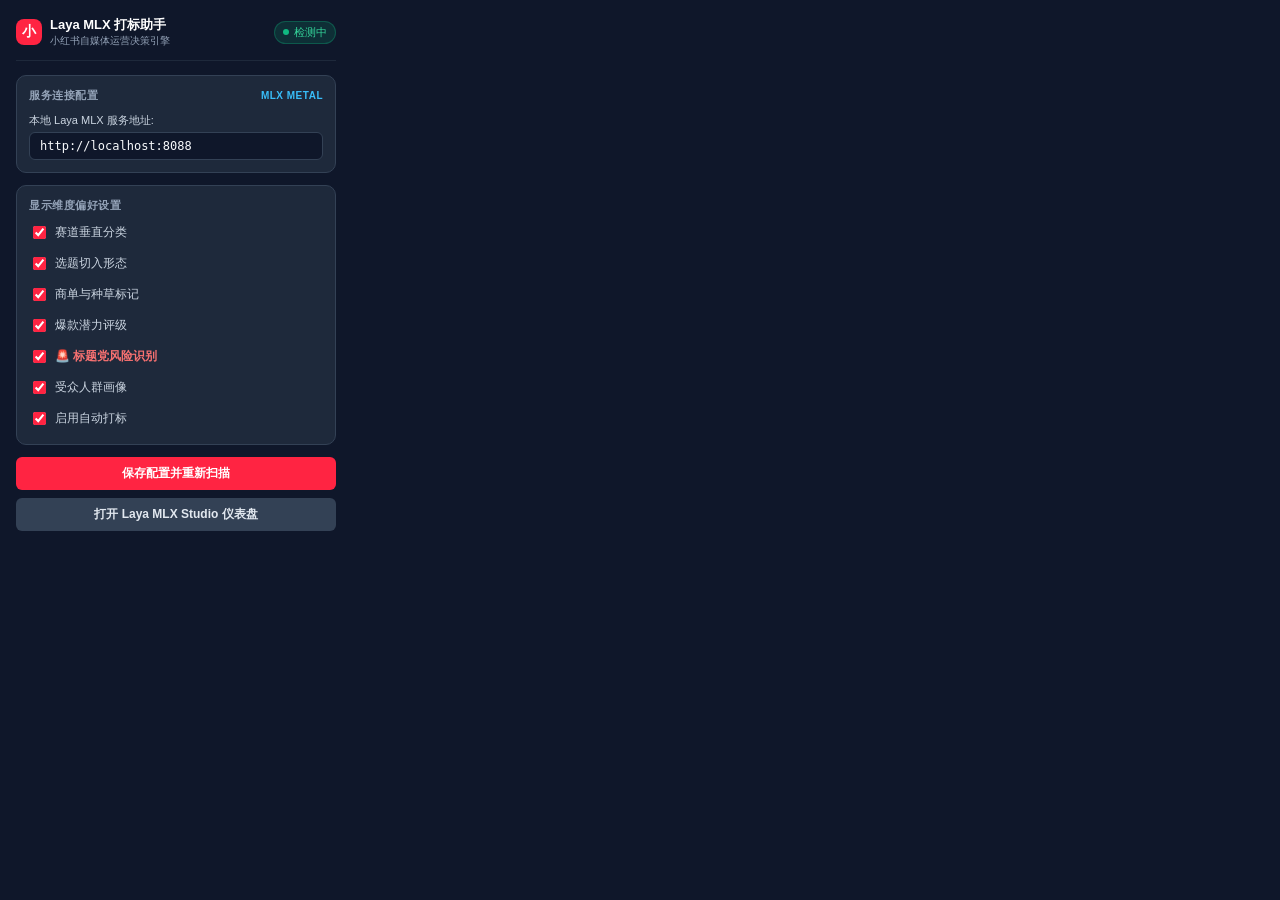
<file: extension/popup.html>
<!DOCTYPE html>
<html lang="zh-CN">
<head>
  <meta charset="UTF-8">
  <title>Laya MLX 小红书打标助手</title>
  <style>
    body {
      width: 320px;
      margin: 0;
      padding: 16px;
      font-family: -apple-system, BlinkMacSystemFont, "Segoe UI", Roboto, "PingFang SC", sans-serif;
      background: #0f172a;
      color: #f8fafc;
      font-size: 13px;
    }
    .header {
      display: flex;
      align-items: center;
      justify-content: space-between;
      padding-bottom: 12px;
      border-bottom: 1px solid #1e293b;
      margin-bottom: 14px;
    }
    .brand {
      display: flex;
      align-items: center;
      gap: 8px;
    }
    .logo {
      width: 26px;
      height: 26px;
      background: #ff2442;
      border-radius: 8px;
      display: flex;
      align-items: center;
      justify-content: center;
      font-weight: 800;
      color: #fff;
      font-size: 14px;
    }
    .title {
      font-size: 13px;
      font-weight: 700;
      color: #ffffff;
    }
    .subtitle {
      font-size: 10px;
      color: #94a3b8;
    }
    .status-badge {
      display: inline-flex;
      align-items: center;
      gap: 5px;
      font-size: 11px;
      padding: 3px 8px;
      border-radius: 12px;
      background: rgba(16, 185, 129, 0.15);
      color: #34d399;
      border: 1px solid rgba(16, 185, 129, 0.3);
    }
    .status-dot {
      width: 6px;
      height: 6px;
      border-radius: 50%;
      background: #10b981;
    }
    .card {
      background: #1e293b;
      border: 1px solid #334155;
      border-radius: 10px;
      padding: 12px;
      margin-bottom: 12px;
    }
    .card-title {
      font-size: 11px;
      text-transform: uppercase;
      font-weight: 700;
      color: #94a3b8;
      letter-spacing: 0.5px;
      margin-bottom: 10px;
      display: flex;
      justify-content: space-between;
      align-items: center;
    }
    .form-group {
      margin-bottom: 10px;
    }
    .form-group:last-child {
      margin-bottom: 0;
    }
    label {
      display: block;
      font-size: 11px;
      color: #cbd5e1;
      margin-bottom: 4px;
    }
    input[type="text"] {
      width: 100%;
      box-sizing: border-box;
      background: #0f172a;
      border: 1px solid #334155;
      border-radius: 6px;
      padding: 6px 10px;
      color: #f8fafc;
      font-size: 12px;
      font-family: ui-monospace, SFMono-Regular, monospace;
    }
    input[type="text"]:focus {
      outline: none;
      border-color: #ff2442;
    }
    .switch-row {
      display: flex;
      align-items: center;
      justify-content: space-between;
      padding: 4px 0;
    }
    .checkbox-grid {
      display: grid;
      grid-template-cols: 1fr 1fr;
      gap: 8px;
    }
    .checkbox-item {
      display: flex;
      align-items: center;
      gap: 6px;
      font-size: 12px;
      color: #cbd5e1;
      cursor: pointer;
    }
    .checkbox-item input {
      accent-color: #ff2442;
      cursor: pointer;
    }
    .btn {
      width: 100%;
      padding: 8px;
      border-radius: 6px;
      font-size: 12px;
      font-weight: 600;
      cursor: pointer;
      border: none;
      transition: all 0.15s ease;
      display: flex;
      align-items: center;
      justify-content: center;
      gap: 6px;
    }
    .btn-primary {
      background: #ff2442;
      color: white;
      margin-bottom: 8px;
    }
    .btn-primary:hover {
      background: #e01b38;
    }
    .btn-secondary {
      background: #334155;
      color: #e2e8f0;
    }
    .btn-secondary:hover {
      background: #475569;
    }
    .footer-link {
      display: block;
      text-align: center;
      font-size: 11px;
      color: #60a5fa;
      text-decoration: none;
      margin-top: 10px;
    }
    .footer-link:hover {
      text-decoration: underline;
    }
  </style>
</head>
<body>
  <div class="header">
    <div class="brand">
      <div class="logo">小</div>
      <div>
        <div class="title">Laya MLX 打标助手</div>
        <div class="subtitle">小红书自媒体运营决策引擎</div>
      </div>
    </div>
    <div id="conn-status" class="status-badge">
      <span class="status-dot"></span>
      <span id="conn-text">检测中</span>
    </div>
  </div>

  <div class="card">
    <div class="card-title">
      <span>服务连接配置</span>
      <span id="model-badge" style="font-size: 10px; color: #38bdf8;">MLX Metal</span>
    </div>
    <div class="form-group">
      <label for="api-url">本地 Laya MLX 服务地址:</label>
      <input type="text" id="api-url" value="http://localhost:8088">
    </div>
  </div>

  <div class="card">
    <div class="card-title">显示维度偏好设置</div>
    <div class="checkbox-grid">
      <label class="checkbox-item">
        <input type="checkbox" id="show-track" checked>
        <span>赛道垂直分类</span>
      </label>
      <label class="checkbox-item">
        <input type="checkbox" id="show-format" checked>
        <span>选题切入形态</span>
      </label>
      <label class="checkbox-item">
        <input type="checkbox" id="show-ad" checked>
        <span>商单与种草标记</span>
      </label>
      <label class="checkbox-item">
        <input type="checkbox" id="show-viral" checked>
        <span>爆款潜力评级</span>
      </label>
      <label class="checkbox-item">
        <input type="checkbox" id="show-clickbait" checked>
        <span style="color:#f87171; font-weight:600;">🚨 标题党风险识别</span>
      </label>
      <label class="checkbox-item">
        <input type="checkbox" id="show-audience" checked>
        <span>受众人群画像</span>
      </label>
      <label class="checkbox-item">
        <input type="checkbox" id="auto-enabled" checked>
        <span>启用自动打标</span>
      </label>
    </div>
  </div>

  <button id="save-btn" class="btn btn-primary">保存配置并重新扫描</button>
  <button id="open-studio-btn" class="btn btn-secondary">打开 Laya MLX Studio 仪表盘</button>

  <script src="popup.js"></script>
</body>
</html>
</file>
